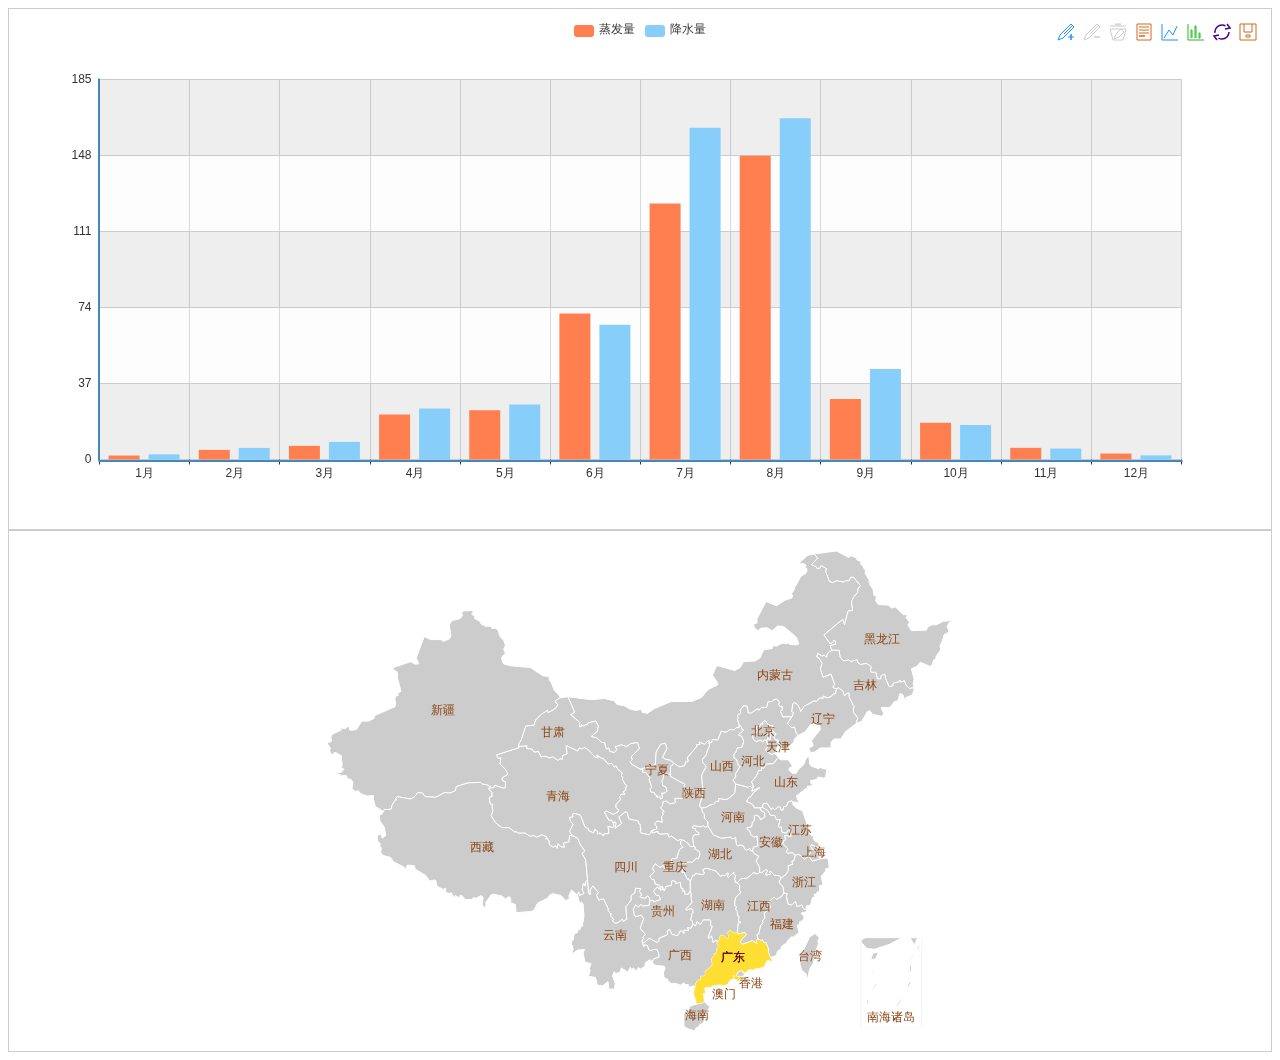
<file: www/index.html>
﻿<!DOCTYPE html>
<html lang="en">
<head>
    <meta charset="utf-8">
    <title>ECharts</title>
    <!--Step:1 Import a module loader, such as esl.js or require.js-->
    <!--Step:1 引入一个模块加载器，如esl.js或者require.js-->
    <script src="js/esl.js"></script>
</head>

<body>
    <!--Step:2 Prepare a dom for ECharts which (must) has size (width & hight)-->
    <!--Step:2 为ECharts准备一个具备大小（宽高）的Dom-->
    <div id="main" style="height:500px;border:1px solid #ccc;padding:10px;"></div>
    <div id="mainMap" style="height:500px;border:1px solid #ccc;padding:10px;"></div>
    
    <script type="text/javascript">
    // Step:3 conifg ECharts's path, link to echarts.js from current page.
    // Step:3 为模块加载器配置echarts的路径，从当前页面链接到echarts.js，定义所需图表路径
    require.config({
        paths:{ 
            echarts:'./js/echarts',
            'echarts/chart/bar' : './js/echarts-map',
            'echarts/chart/line': './js/echarts-map',
            'echarts/chart/map' : './js/echarts-map'
        }
    });
    
    // Step:4 require echarts and use it in the callback.
    // Step:4 动态加载echarts然后在回调函数中开始使用，注意保持按需加载结构定义图表路径
    require(
        [
            'echarts',
            'echarts/chart/bar',
            'echarts/chart/line',
            'echarts/chart/map'
        ],
        function(ec) {
            //--- 折柱 ---
            var myChart = ec.init(document.getElementById('main'));
            myChart.setOption({
                tooltip : {
                    trigger: 'axis'
                },
                legend: {
                    data:['蒸发量','降水量']
                },
                toolbox: {
                    show : true,
                    feature : {
                        mark : {show: true},
                        dataView : {show: true, readOnly: false},
                        magicType : {show: true, type: ['line', 'bar']},
                        restore : {show: true},
                        saveAsImage : {show: true}
                    }
                },
                calculable : true,
                xAxis : [
                    {
                        type : 'category',
                        data : ['1月','2月','3月','4月','5月','6月','7月','8月','9月','10月','11月','12月']
                    }
                ],
                yAxis : [
                    {
                        type : 'value',
                        splitArea : {show : true}
                    }
                ],
                series : [
                    {
                        name:'蒸发量',
                        type:'bar',
                        data:[2.0, 4.9, 7.0, 23.2, 25.6, 76.7, 135.6, 162.2, 32.6, 20.0, 6.4, 3.3]
                    },
                    {
                        name:'降水量',
                        type:'bar',
                        data:[2.6, 5.9, 9.0, 26.4, 28.7, 70.7, 175.6, 182.2, 48.7, 18.8, 6.0, 2.3]
                    }
                ]
            });
            
            // --- 地图 ---
            var myChart2 = ec.init(document.getElementById('mainMap'));
            myChart2.setOption({
                tooltip : {
                    trigger: 'item',
                    formatter: '{b}'
                },
                series : [
                    {
                        name: '中国',
                        type: 'map',
                        mapType: 'china',
                        selectedMode : 'multiple',
                        itemStyle:{
                            normal:{label:{show:true}},
                            emphasis:{label:{show:true}}
                        },
                        data:[
                            {name:'广东',selected:true}
                        ]
                    }
                ]
            });
        }
    );
    </script>
</body>
</html>
</file>
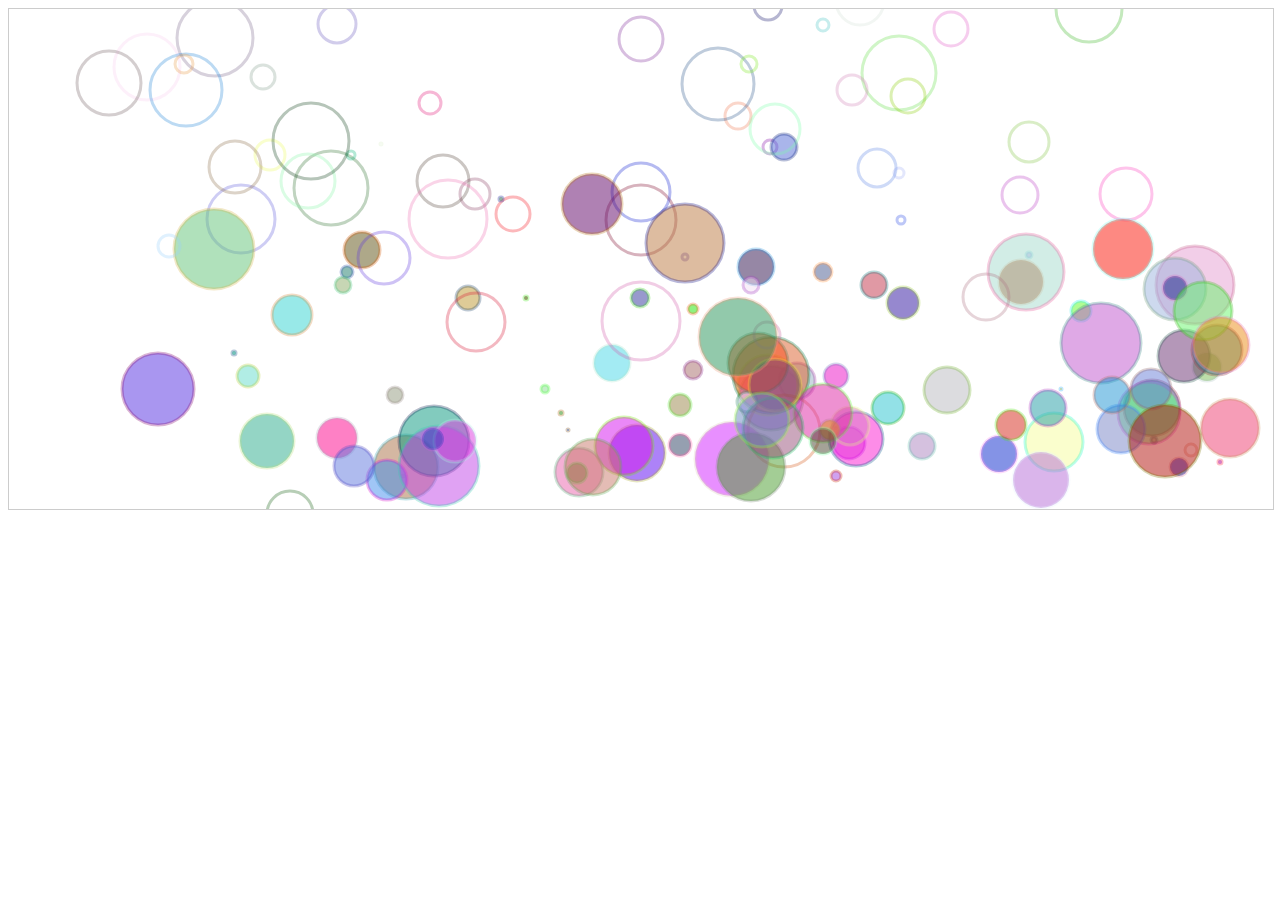
<file: echartjs/doc/example/www/index.html>
﻿<!DOCTYPE html>
<html lang="en">
<head>
    <meta charset="utf-8">
    <title>ZRender</title>
    <!--Step:1 Import a module loader, such as esl.js or require.js-->
    <!--Step:1 引入一个模块加载器，如esl.js或者require.js-->
    <script src="js/esl.js"></script>
</head>

<body>
    <!--Step:2 Prepare a dom for ZRender which (must) has size (width & hight)-->
    <!--Step:2 为ZRender准备一个具备大小（宽高）的Dom-->
    <div id="main" style="width:100%;height:500px;border:1px solid #ccc"></div>
    
    <script type="text/javascript">
    // Step:3 conifg ZRender's path, link to zrender.js from current page.
    // Step:3 为模块加载器配置zrender的路径，从当前页面链接到zrender.js
    require.config({
        paths:{ 
            zrender:'./js/zrender' 
        }
    });
    
    // Step:4 require zrender and use it in the callback.
    // Step:4 动态加载zrender然后在回调函数中开始使用
    require(
        ['zrender'],
        function(zrender) {
            var zr = zrender.init(document.getElementById('main'));
            var color = require('zrender/tool/color');
            var colorIdx = 0;
            var width = Math.ceil(zr.getWidth());
            var height = Math.ceil(zr.getHeight());

            var i;
            var n = document.createElement('canvas').getContext ? 150 : 50;
            var shapeList = [];
            // 动画元素
            for(i = 0; i < n; i++) {
                shapeList[i] = {
                    shape : 'circle',
                    id : zr.newShapeId(),
                    style : {
                        x : Math.ceil(Math.random() * width),
                        y : Math.ceil(Math.random() * height),
                        r : Math.ceil(Math.random() * 40),
                        brushType : Math.ceil(Math.random() * 100) % 3 >= 1 ? 'both' : 'stroke',
                        color : 'rgba('
                                + Math.round(Math.random() * 256) + ','
                                + Math.round(Math.random() * 256) + ','
                                + Math.round(Math.random() * 256) + ', 0.5)',
                        strokeColor : 'rgba('
                                + Math.round(Math.random() * 256) + ','
                                + Math.round(Math.random() * 256) + ','
                                + Math.round(Math.random() * 256) + ', 0.3)',
                        lineWidth : 3
                    },
                    _animationX : Math.ceil(Math.random() * 20),
                    _animationY : Math.ceil(Math.random() * 20),
                    hoverable : false
                };
                if (shapeList[i].style.x < 100 || shapeList[i].style.x > (width - 100)) {
                    shapeList[i].style.x = width / 2;
                }
                if (shapeList[i].style.y < 100 || shapeList[i].style.y > (height - 100)) {
                    shapeList[i].style.y = height / 2;
                }
                zr.addShape(shapeList[i]);
            }

            // 绘画，利用render的callback可以在绘画完成后马上开始动画
            zr.render(function(){
                animationTicket = setInterval(
                    function(){
                        var style;
                        for( i = 0; i < n; i++) {
                            // 可以跳过
                            style = shapeList[i].style;
                            if (style.brushType == 'both') {
                                if (style.x + style.r + shapeList[i]._animationX >= width
                                    || style.x - style.r + shapeList[i]._animationX <= 0
                                ){
                                    shapeList[i]._animationX = -shapeList[i]._animationX;
                                }
                                shapeList[i].style.x += shapeList[i]._animationX;
                            }

                            if (style.brushType == 'both') {
                                if (style.y + style.r + shapeList[i]._animationY >= height ||
                                    style.y - style.r + shapeList[i]._animationY <= 0){
                                    shapeList[i]._animationY = -shapeList[i]._animationY;
                                }
                                shapeList[i].style.y += shapeList[i]._animationY;
                            }
                            else {
                                if (style.y - shapeList[i]._animationY + style.r <= 0){
                                    shapeList[i].style.y = height + style.r;
                                    shapeList[i].style.x = Math.ceil(Math.random() * width);
                                }
                                shapeList[i].style.y -= shapeList[i]._animationY;
                            }
                            // 就看这句就行
                            zr.modShape(shapeList[i].id, shapeList[i]);
                        }
                        zr.refresh();
                    },
                    50
                )
            });
        }
    )
    </script>
</body>
</html>
</file>
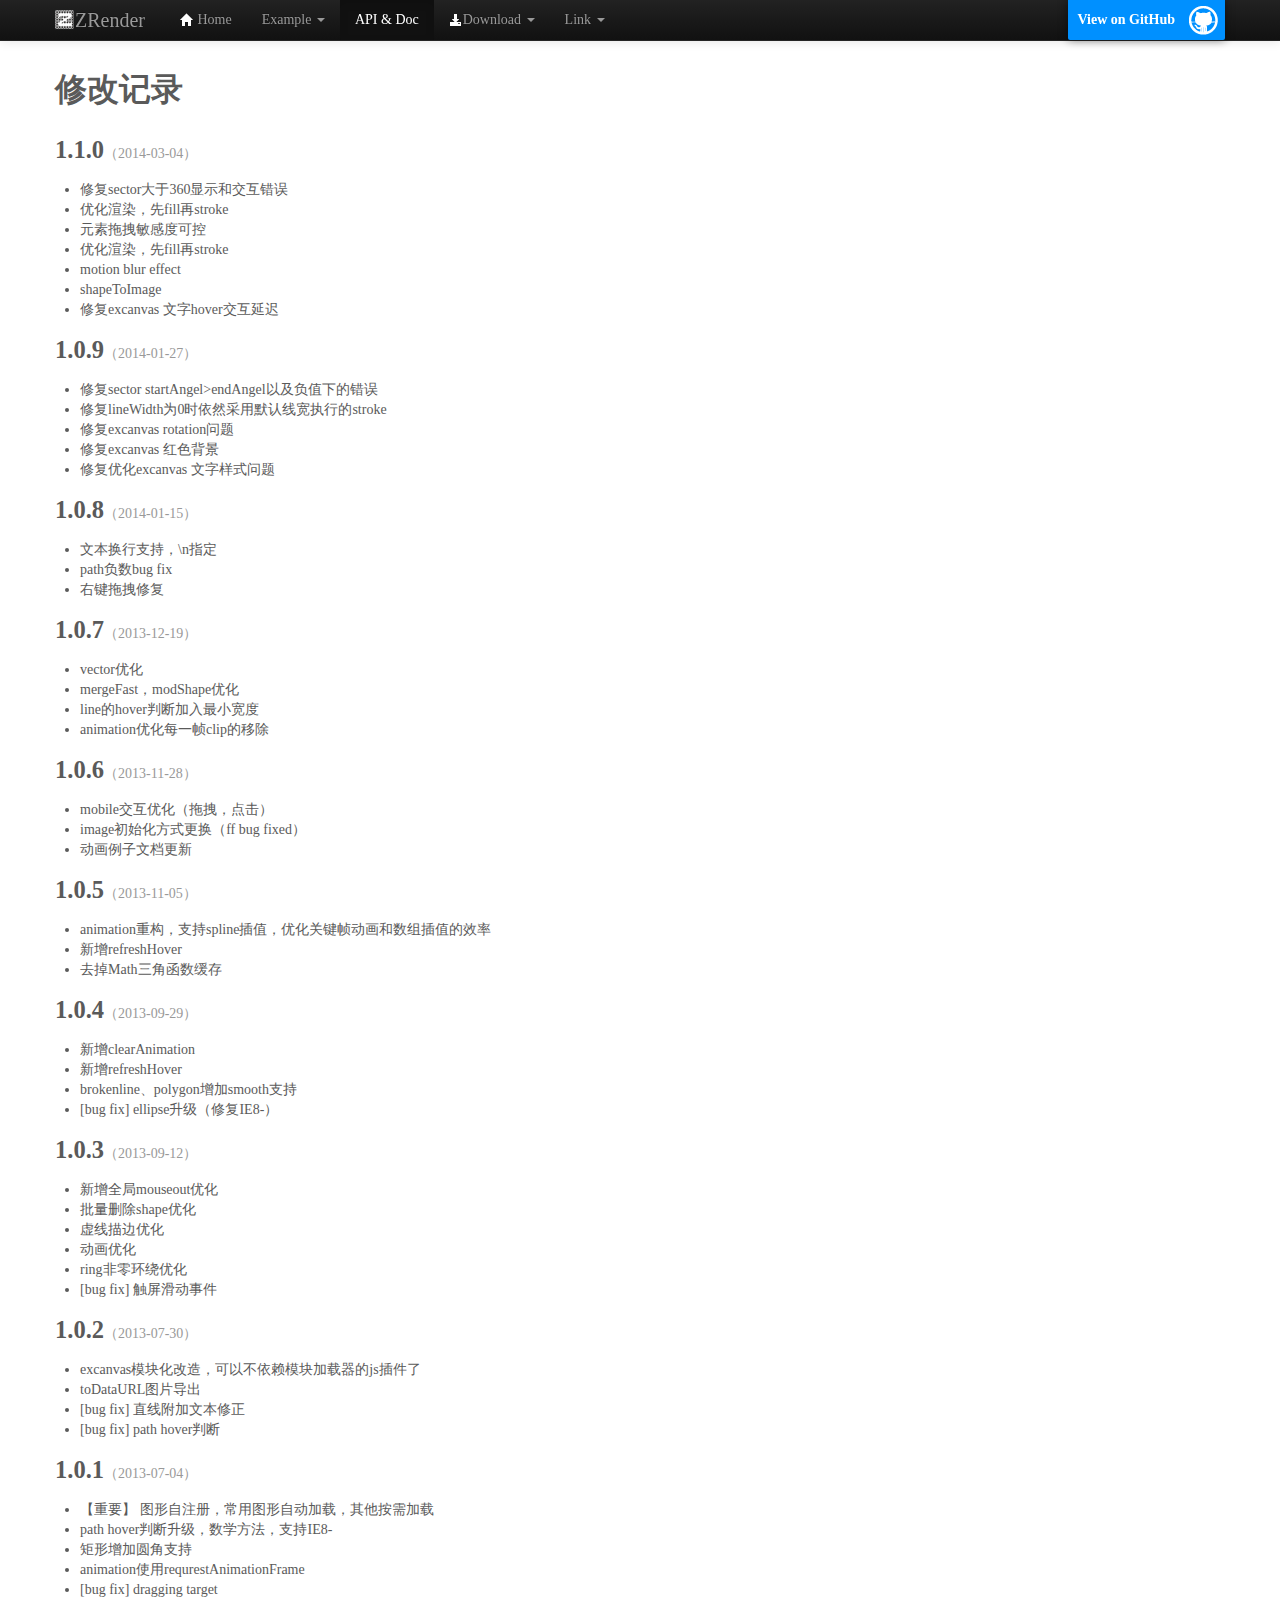
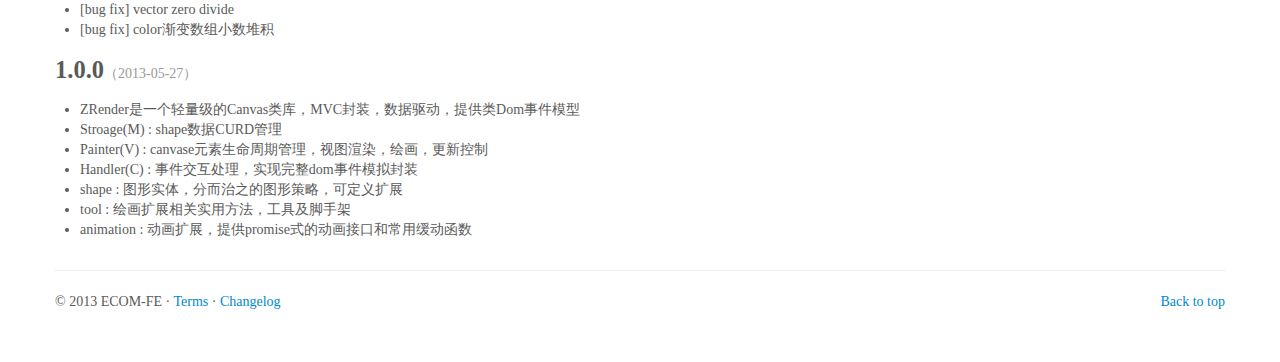
<file: echartjs/doc/changelog.html>
<!DOCTYPE html>
<html lang="en">
  <head>
    <meta charset="utf-8">
    <title>ZRender</title>
    <meta name="viewport" content="width=device-width, initial-scale=1.0">
    <meta name="description" content="ZRender">
    <meta name="author" content="linzhifeng@baidu.com">

    <link href="asset/css/bootstrap.css" rel="stylesheet">
    <link href="asset/css/bootstrap-responsive.css" rel="stylesheet">
    <link href="asset/css/zrenderHome.css" rel="stylesheet">
    <link rel="shortcut icon" href="asset/ico/favicon.png">
  </head>

  <body>

    <!-- NAVBAR
    ================================================== -->
    <div class="navbar navbar-inverse navbar-fixed-top">
      <div class="navbar-inner">
        <div class="container">
          <button type="button" class="btn btn-navbar" data-toggle="collapse" data-target=".nav-collapse">
            <span class="icon-bar"></span>
            <span class="icon-bar"></span>
            <span class="icon-bar"></span>
          </button>
          <a class="brand" href="../index.html">ZRender</a>
          <div class="nav-collapse collapse">
              <a id="forkme_banner" href="https://github.com/ecomfe/zrender">View on GitHub</a>
              <ul class="nav">
                <li><a href="../index.html"><i class="icon-home icon-white"></i> Home</a></li>
                <li class="dropdown">
                  <a href="#" class="dropdown-toggle" data-toggle="dropdown">Example <b class="caret"></b></a>
                  <ul class="dropdown-menu">
                    <li class="active"><a href="example/demo.html">Demo</a></li>
                    <li><a href="example/animation.html">Animation</a></li>
                    <li><a href="example/chart.html">Chart</a></li>
                    <li><a href="example/colorSeries.html">Color Series</a></li>
                    <li class="divider"></li>
                    <!--li class="nav-header">Library</li-->
                    <li><a href="example/artist.html">Artist</a></li>
                    <li><a href="example/slice.html">slice</a></li>
                  </ul>
                </li>
                <li class="active"><a href="doc.html">API &amp; Doc</a></li>
                <li class="dropdown">
                  <a href="#" class="dropdown-toggle" data-toggle="dropdown"><i class="icon-download-alt icon-white"></i>Download <b class="caret"></b></a>
                  <ul class="dropdown-menu">
                    <li><a href="https://github.com/ecomfe/zrender/archive/1.0.9.zip">ZIP (1.0.9)</a></li>
                    <li><a href="https://github.com/ecomfe/zrender/archive/master.zip">ZIP (Latest)</a></li>
                  </ul>
                </li>
                <li class="dropdown">
                  <a href="#" class="dropdown-toggle" data-toggle="dropdown">Link <b class="caret"></b></a>
                  <ul class="dropdown-menu">
                    <li><a href="https://github.com/ecomfe" target="_blank">Ecom-FE</a></li>
                    <li><a href="http://fe.baidu.com/doc/ecom/tech/topic/dv/index.html" target="_blank">Data Visualization</a></li>
                    <li class="divider"></li>
                    <!--li class="nav-header">Library</li-->
                    <li><a href="http://tangram.baidu.com/" target="_blank">Tangram</a></li>
                  </ul>
                </li>
              </ul>
           </div><!--/.nav-collapse -->
        </div><!-- /.container -->
      </div><!-- /.navbar-inner -->
    </div><!-- /.navbar-wrapper -->

    <div class="container">
        <h2>修改记录</h2>
        <div class="row-fluid">
            <div>
                <h3>1.1.0<small>（2014-03-04）</small></h3>
                <ul>
                    <li>修复sector大于360显示和交互错误</li>
                    <li>优化渲染，先fill再stroke</li>
                    <li>元素拖拽敏感度可控</li>
                    <li>优化渲染，先fill再stroke</li>
                    <li>motion blur effect</li>
                    <li>shapeToImage</li>
                    <li>修复excanvas 文字hover交互延迟</li>
                </ul>
            </div>
            <div>
                <h3>1.0.9<small>（2014-01-27）</small></h3>
                <ul>
                    <li>修复sector startAngel>endAngel以及负值下的错误</li>
                    <li>修复lineWidth为0时依然采用默认线宽执行的stroke</li>
                    <li>修复excanvas rotation问题</li>
                    <li>修复excanvas 红色背景</li>
                    <li>修复优化excanvas 文字样式问题</li>
                </ul>
            </div>
            <div>
                <h3>1.0.8<small>（2014-01-15）</small></h3>
                <ul>
                    <li>文本换行支持，\n指定</li>
                    <li>path负数bug fix</li>
                    <li>右键拖拽修复</li>
                </ul>
            </div>
            <div>
                <h3>1.0.7<small>（2013-12-19）</small></h3>
                <ul>
                    <li>vector优化</li>
                    <li>mergeFast，modShape优化</li>
                    <li>line的hover判断加入最小宽度</li>
                    <li>animation优化每一帧clip的移除</li>
                </ul>
            </div>
            <div>
                <h3>1.0.6<small>（2013-11-28）</small></h3>
                <ul>
                    <li>mobile交互优化（拖拽，点击）</li>
                    <li>image初始化方式更换（ff bug fixed）</li>
                    <li>动画例子文档更新</li>
                </ul>
            </div>
            <div>
                <h3>1.0.5<small>（2013-11-05）</small></h3>
                <ul>
                    <li>animation重构，支持spline插值，优化关键帧动画和数组插值的效率</li>
                    <li>新增refreshHover</li>
                    <li>去掉Math三角函数缓存</li>
                </ul>
            </div>
            <div>
                <h3>1.0.4<small>（2013-09-29）</small></h3>
                <ul>
                    <li>新增clearAnimation</li>
                    <li>新增refreshHover</li>
                    <li>brokenline、polygon增加smooth支持</li>
                    <li>[bug fix] ellipse升级（修复IE8-）</li>
                </ul>
            </div>
            <div>
                <h3>1.0.3<small>（2013-09-12）</small></h3>
                <ul>
                    <li>新增全局mouseout优化</li>
                    <li>批量删除shape优化</li>
                    <li>虚线描边优化</li>
                    <li>动画优化</li>
                    <li>ring非零环绕优化</li>
                    <li>[bug fix] 触屏滑动事件</li>
                </ul>
            </div>
            <div>
                <h3>1.0.2<small>（2013-07-30）</small></h3>
                <ul>
                    <li>excanvas模块化改造，可以不依赖模块加载器的js插件了</li>
                    <li>toDataURL图片导出</li>
                    <li>[bug fix] 直线附加文本修正</li>
                    <li>[bug fix] path hover判断</li>
                </ul>
            </div>
            <div>
                <h3>1.0.1<small>（2013-07-04）</small></h3>
                <ul>
                    <li>【重要】 图形自注册，常用图形自动加载，其他按需加载</li>
                    <li>path hover判断升级，数学方法，支持IE8-</li>
                    <li>矩形增加圆角支持</li>
                    <li>animation使用requrestAnimationFrame</li>
                    <li>[bug fix] dragging target</li>
                    <li>[bug fix] vector zero divide</li>
                    <li>[bug fix] color渐变数组小数堆积</li>
                </ul>
            </div>
            <div>
                <h3>1.0.0<small>（2013-05-27）</small></h3>
                <ul>
                    <li>ZRender是一个轻量级的Canvas类库，MVC封装，数据驱动，提供类Dom事件模型</li>
                    <li>Stroage(M) : shape数据CURD管理</li>
                    <li>Painter(V) : canvase元素生命周期管理，视图渲染，绘画，更新控制</li>
                    <li>Handler(C) : 事件交互处理，实现完整dom事件模拟封装</li>
                    <li>shape : 图形实体，分而治之的图形策略，可定义扩展</li>
                    <li>tool : 绘画扩展相关实用方法，工具及脚手架</li>
                    <li>animation : 动画扩展，提供promise式的动画接口和常用缓动函数</li>
                </ul>
            </div>
        </div>
      <hr>
      <footer>
        <p class="pull-right"><a href="#">Back to top</a></p>
        <p>&copy; 2013 ECOM-FE &middot; <a href="https://github.com/ecomfe/zrender/blob/master/LICENSE.txt" target="_blank">Terms</a> &middot; <a href="changelog.html">Changelog</a></p>
      </footer>
    </div> <!-- /container -->

    <!-- Le javascript
    ================================================== -->
    <!-- Placed at the end of the document so the pages load faster -->
    <script src="asset/js/jquery.js"></script>
    <script src="asset/js/bootstrap-transition.js"></script>
    <script src="asset/js/bootstrap-alert.js"></script>
    <script src="asset/js/bootstrap-modal.js"></script>
    <script src="asset/js/bootstrap-dropdown.js"></script>
    <script src="asset/js/bootstrap-scrollspy.js"></script>
    <script src="asset/js/bootstrap-tab.js"></script>
    <script src="asset/js/bootstrap-tooltip.js"></script>
    <script src="asset/js/bootstrap-popover.js"></script>
    <script src="asset/js/bootstrap-button.js"></script>
    <script src="asset/js/bootstrap-collapse.js"></script>
    <script src="asset/js/bootstrap-carousel.js"></script>
    <script src="asset/js/bootstrap-typeahead.js"></script>
  </body>
</html>
</file>
<file: echartjs/doc/asset/css/zrenderHome.css>
body {
    padding-top:60px;
    padding-bottom: 40px;
    color: #5a5a5a;
    font-family: "微软雅黑";
}
#home-body {
    *padding-top: 40px;
}
.face {
    height: 300px;
    background-color:#181818;
    margin-bottom: 30px;
    margin-top: -20px;
}
#forkme_banner {
    display: block;
    position: absolute;
    top: 0;
    right: 0;
    z-index: 10;
    padding: 10px 50px 10px 10px;
    color: #fff;
    background: url('../img/blacktocat.png') #0090ff no-repeat 95% 50%;
    font-weight: 700;
    box-shadow: 0 0 10px rgba(0,0,0,.5);
    border-bottom-left-radius: 2px;
    border-bottom-right-radius: 2px;
}
/* Featurettes
------------------------- */
.featurette-divider {
  margin: 30px 0; /* Space out the Bootstrap <hr> more */
}
.featurette {
  overflow: hidden; /* Vertically center images part 2: clear their floats. */
}

.navbar a.brand {
    background:url('../ico/favicon.png') no-repeat 0 10px;
    margin-left:0
}
.sidebar-nav {
    padding: 9px 0;
    margin-bottom: 0;
}

/* Give some space on the sides of the floated elements so text doesn't run right into it. */
.featurette .pull-left {
  margin:10px 40px 0 0;
}
.featurette .pull-right {
  margin:10px 0 0 40px;
}

/* Thin out the marketing headings */
.featurette-heading {
  font-size: 50px;
  font-weight: 300;
  line-height: 1;
}

.CodeMirror pre{color: #f8f8f2;}

.span4.ani {
    transition: width 1s;
    -moz-transition: width 1s; /* Firefox 4 */
    -webkit-transition: width 1s; /* Safari and Chrome */
    -o-transition: width 1s; /* Opera */
}
.span8.ani {
    transition: width 1s;
    -moz-transition: width 1s; /* Firefox 4 */
    -webkit-transition: width 1s; /* Safari and Chrome */
    -o-transition: width 1s; /* Opera */
}
.main {
    height: 400px;
    overflow: hidden;
    padding : 10px;
    margin-bottom: 10px;
    border: 1px solid #e3e3e3;
    -webkit-border-radius: 4px;
       -moz-border-radius: 4px;
            border-radius: 4px;
    -webkit-box-shadow: inset 0 1px 1px rgba(0, 0, 0, 0.05);
       -moz-box-shadow: inset 0 1px 1px rgba(0, 0, 0, 0.05);
            box-shadow: inset 0 1px 1px rgba(0, 0, 0, 0.05);
}

.accordion {
    width:230px; /*for ie 6/7/8 */
}
@media all and (min-width:0){
    .accordion {
        width:258px;
    }
}
a.accordion-toggle:hover {
    text-decoration:none;
    font-weight:bolder;
}
ul.nav-list {
    overflow-y: auto;
}
.nav-list i.icon-plus, .nav-list i.icon-minus {
    margin: 6px 0 0 -15px;
    float: left;
    cursor : pointer;
    opacity: .3;
}
i.icon-chevron-right{
    float: right;
    margin-top: 2px;
    margin-right: -6px;
    opacity: .25;
}
.page-header {
    padding-top:35px;
    margin:0;
    border-width:0;
}
.page-header h1 {
    background-color:#eee;
    padding:15px;
    text-align:right;
}
div.section {
    padding-top:30px;
}
tr.head {
    background-color:#f5f5f5
}

#icon-resize {
    float:right;
    opacity:.3;
}
a#icon-resize:hover {
    opacity:.6;
}
</file>
